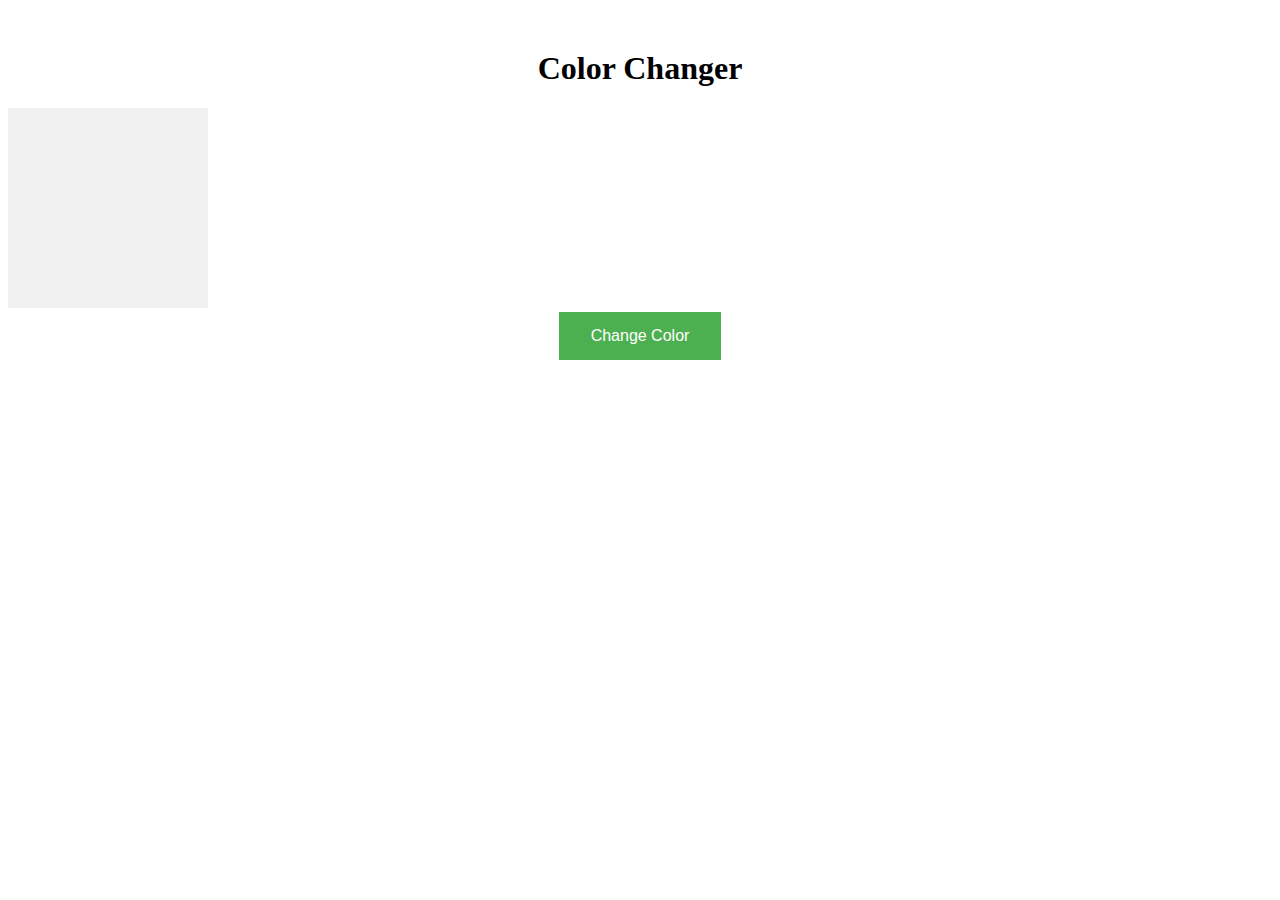
<file: dom 2/index.html>
<!DOCTYPE html>
<html>
<head>
  <title>Changeur de couleurs</title>
  <link rel="stylesheet" href="style.css">
</head>
<body>
  <div class="container">
    <h1>Color Changer</h1>
    <div id="color-box"></div>
    <button id="change-color-btn">Change Color</button>
  </div>
  <script src="script.js"></script>
</body>
</html>
</file>
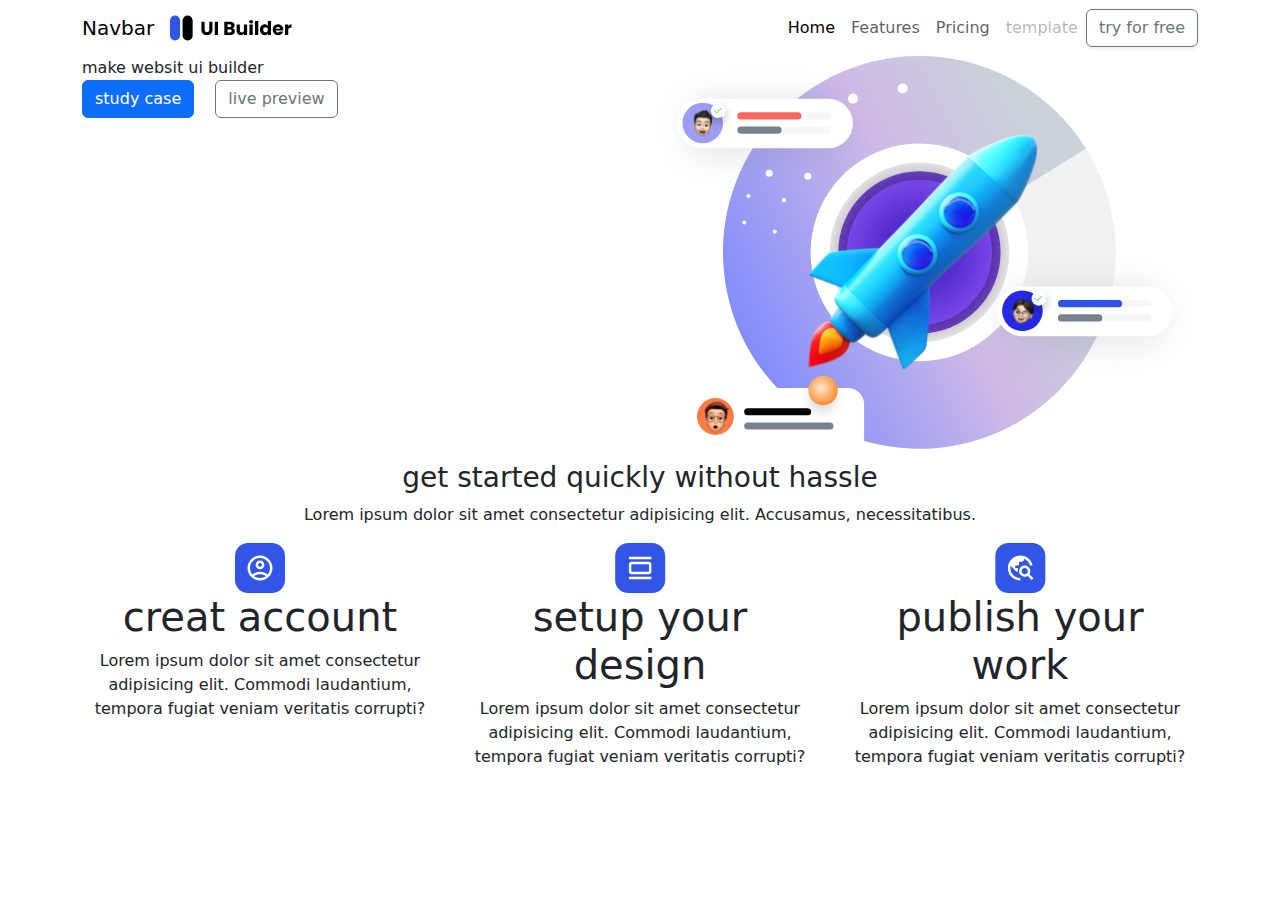
<file: landig.page/index.html>
<!DOCTYPE html>
<html lang="en">

<head>
    <meta charset="UTF-8">
    <meta name="viewport" content="width=device-width, initial-scale=1.0">
    <title>landing-page</title>
    <link rel="stylsheet" href="style.css">
    <link rel="shortcut icon" href="assets/img/brand/favicon.svg">
    <link href="https://cdn.jsdelivr.net/npm/bootstrap@5.3.3/dist/css/bootstrap.min.css" rel="stylesheet"
        integrity="sha384-QWTKZyjpPEjISv5WaRU9OFeRpok6YctnYmDr5pNlyT2bRjXh0JMhjY6hW+ALEwIH" crossorigin="anonymous">
</head>

<body>
    <!-- navbar section -->
    <nav class="navbar navbar-expand-lg ">
        <div class="container">
            <a class="navbar-brand" href="#">Navbar</a>
            <!-- brand -->
            <img src="assets/img/brand/logo.svg" alt="brand">
            <button class="navbar-toggler" type="button" data-bs-toggle="collapse" data-bs-target="#navbarNav"
                aria-controls="navbarNav" aria-expanded="false" aria-label="Toggle navigation">
                <span class="navbar-toggler-icon"></span>
            </button>
            <div class="collapse navbar-collapse" id="navbarNav">
                <div class="navbar-nav ms-auto">

                    <a class="nav-link active" aria-current="page" href="#">Home</a>
                    <a class="nav-link" href="#">Features</a>
                    <a class="nav-link" href="#">Pricing</a>
                    <a class="nav-link disabled" aria-disabled="true">template</a>

                </div>
                <a href="#" class="btn btn-outline-secondary shadow-sm d-sm d-block"> try for free</a>
            </div>
    </nav>
    <!-- hero section -->
    <section class="hero">
        <div class="container">

            <div class="row">
                <!-- text -->
                <div class="col-md-6">
                    <div class="text">
                        make websit ui builder
                    </div>
                    <div class="buttons">
                        <a href="" class="btn btn-primary">study case</a>
                        <a href="" class="btn btn-outline-secondary ms-3">live preview</a>
                    </div>
                </div>
                <!-- image -->
                <div class="col-md-6">
                    <img src="assets/img/hero-img.svg" alt="hero image" class="w-100">

                </div>

            </div>
        </div>
    </section>
    <section class="setup">
        <div class="container">
            <div class="text-header text-center">
                <h3>get started quickly without hassle</h3>
                <p>Lorem ipsum dolor sit amet consectetur adipisicing elit. Accusamus, necessitatibus.</p>

            </div>
            <div class="items text-center">
                <div class="row">
                    <div class="col-md-4"></div>
                </div>
                <div class="items text-center">
                    <div class="row">
                        <div class="col-md-4">
                            <div class="icons">
                                <img src="assets/img/icons/icons-1.svg" alt="icons">

                            </div>
                            <div class="desk">
                                <h1>creat account</h1>
                                <p>Lorem ipsum dolor sit amet consectetur adipisicing elit. Commodi laudantium, tempora
                                    fugiat veniam veritatis corrupti?</p>
                            </div>
                        </div>
                        <div class="col-md-4">
                            <div class="icons">
                                <img src="assets/img/icons/icons-2.svg" alt="icons">

                            </div>
                            <div class="desk">
                                <h1>setup your design</h1>
                                <p>Lorem ipsum dolor sit amet consectetur adipisicing elit. Commodi laudantium, tempora
                                    fugiat veniam veritatis corrupti?</p>
                            </div>
                        </div>
                        <div class="col-md-4">
                            <div class="icons">
                                <img src="assets/img/icons/icons-3.svg" alt="icons">

                            </div>
                            <div class="desk">
                                <h1>publish your work</h1>
                                <p>Lorem ipsum dolor sit amet consectetur adipisicing elit. Commodi laudantium, tempora
                                    fugiat veniam veritatis corrupti?</p>
                            </div>
                        </div>
                    </div>
                </div>
            </div>

        </div>

    </section>




    <script src="https://cdn.jsdelivr.net/npm/bootstrap@5.3.3/dist/js/bootstrap.bundle.min.js"
        integrity="sha384-YvpcrYf0tY3lHB60NNkmXc5s9fDVZLESaAA55NDzOxhy9GkcIdslK1eN7N6jIeHz"
        crossorigin="anonymous"></script>
</body>

</html>
</file>
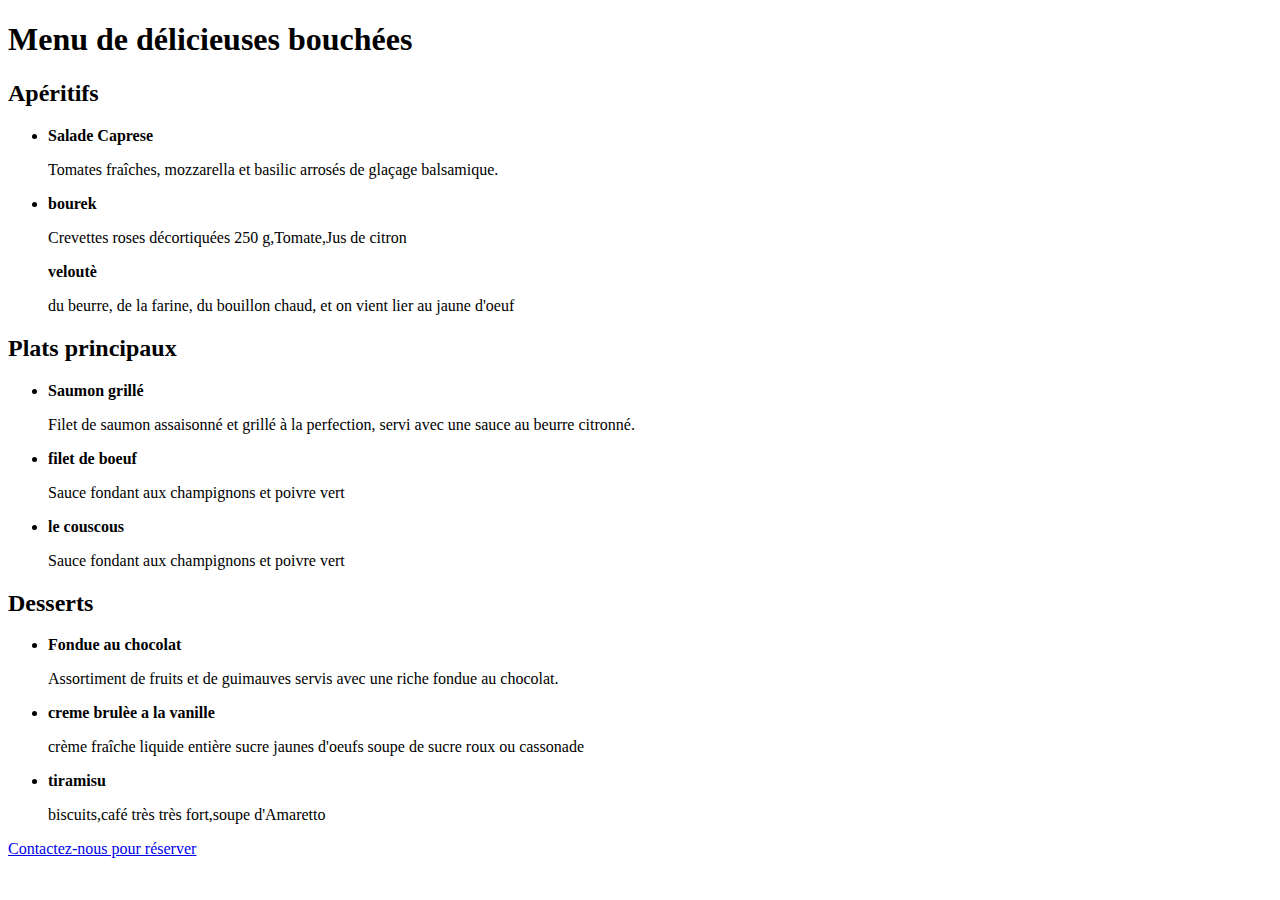
<file: food.lover/menu.html>
<!DOCTYPE html>

 <html lang="fr"> 

<tête>    

<meta charset="UTF-8">  

  <meta name="viewport" content="width=largeur-de-l'appareil, échelle-initiale=1.0">   

 <title>Menu de délicieuses bouchées</title> </head>

 <corps>   

 <h1>Menu de délicieuses bouchées</h1>

    <h2>Apéritifs</h2>  

  <ul>     

   <li>          

  <strong>Salade Caprese</strong>       

     <p>Tomates fraîches, mozzarella et basilic arrosés de glaçage balsamique.</p> 
       </li>    
       <li>
        <strong>bourek</strong>
        <p>Crevettes roses décortiquées 250 g,Tomate,Jus de citron</p>
       </li>
<strong>veloutè</strong>
<p>du beurre, de la farine, du bouillon chaud, et on vient lier au jaune d'oeuf</p>

       </li>

    <!-- Ajoutez deux autres entrées avec des descriptions --> 

   </ul>  

  <h2>Plats principaux</h2> 

   <ul>   

     <li>      

     <strong> Saumon grillé</strong>     

       <p>Filet de saumon assaisonné et grillé à la perfection, servi avec une sauce au beurre citronné.</p>   

     </li> 
     <li>
        <strong>filet de boeuf</strong>   
     <P>Sauce fondant aux champignons et poivre vert</P> 
     </li>
     
     <li>
        <strong>le couscous</strong>
        <p>Sauce fondant aux champignons et poivre vert</p>
     </li>

   <!-- Ajoutez deux autres éléments du plat principal avec des descriptions --> 

   </ul>   

 <h2>Desserts</h2>  

  <ul>     

   <li>    

        <strong>Fondue au chocolat </strong>    

       <p>Assortiment de fruits et de guimauves servis avec une riche fondue au chocolat.</p>    

    </li>    
    <li>
        <strong>creme brulèe a la vanille</strong>
        <p>crème fraîche liquide entière  sucre   jaunes d'oeufs  soupe de sucre roux ou cassonade </p>
    </li>
    <li>
        <strong>tiramisu</strong>
        <p> biscuits,café très très fort,soupe d'Amaretto </p>
    </li>

    <!-- Ajoutez deux autres desserts avec des descriptions -->  

  </ul> 

   <p><a href="0557173034">Contactez-nous pour réserver</a></p> 

</body>

 </html>
</file>
<file: dom 2/style.css>
.container {
    text-align: center;
    margin-top: 50px;
  }
  
  #color-box {
    width: 200px;
    height: 200px;
    background-color: #f0f0f0;
  }
  
  #change-color-btn {
    background-color: #4CAF50; /* Green */
    border: none;
    color: white;
    padding: 15px 32px;
    text-align: center;
    text-decoration: none;
    display: inline-block;
    font-size: 16px;
    margin: 4px 2px;
    cursor: pointer;
  }
</file>
<file: landig.page/style.css>
@import url('https://fonts.googleapis.com/css2?family=Plus+Jakarta+Sans:ital,wght@1,800&display=swap');

:root {
   --primary: #3155e7;
   --primary-dark: #3155e7;
   --black: #010101;
   --gray-1: #788190;
   --gray-2: #d3d4db;
   --white: #ffffff;
   --body: #fefefe;


}

body {
   font-family: 'Franklin Gothic Medium', 'Arial Narrow', Arial, sans-serif;
   background-color: var(--body);
}

.btn {
   border-radius: 8px;
}


.btn-primary .btn-outline-secondary {
   padding: 12px 20px;
}

.btn-primary {
   background-color: var(--primary);
}

.btn-primary :hover {

   background-color: var(--primary-dark);


}

.btn-outline-secondary {
   border: 1px solid var(--gray-2);
   color: var(--black);
}

.btn-outline-secondary:hover {
   background-color: var(--gray-2);
   border: 1px solid var(--gray-2);
   color: var(--black);

}

.btn-outline-secondary:focus {
   background-color: var(--gray-2);
   border: 1px solid var(--gray-2);
   color: var(--black);
}

.navbar .btn-outline-secondary {
   border: 1px;
   color: var(--black);
   font-size: 14px;
   font-weight: 500;
   line-height: 20px;
   padding: 10px 16px;
}

.navbar {
   padding: 32px 0;
}

.nav-link {
   margin-left: 41px;
   font-size: 16px;
   color: var(--gray-1);
}

.navbar-nav .navbar-link.active {
   font-weight: bold;
   color: var(--black);

}

.section .hero {
   padding-left: 80px 0px;
}

.section .hero . {
   font-size: 40px;
   font-weight: 800;
   line-height: 73px;
   color: var(--black);
}

.buttons {
   padding-top: 60px;
}

.buttons .btn {
   font-size: 16px;
   font-weight: bold;
   line-height: 24px;

}

section.setup {
   padding: 287px;

}

section.setup .text-header h3 {
   font-size: 42px;
   font-weight: 700;
   line-height: 48px;
   color: var(--black);
}

section.setup .text-header p {
   font-size: 18px;
   font-weight: 400;
   line-height: 28px;
   color: var(--gray-1);
   padding: 27px 0px;
}

section.setup .icons {
   padding: 27px 0px;
}

section.setup h5 {
   font-size: 18px;
   font-weight: 700;
   line-height: 24px;
   color: var(--black);
   padding-bottom: 18px 0px;
}

section.setup .desc p {
   font-size: 13px;
   font-weight: 400;
   line-height: 22px;
   color: var(--gray-1);
   padding-bottom: 18px 0px;
   max-width: 284px;
   margin: 0 auto;
}
</file>
